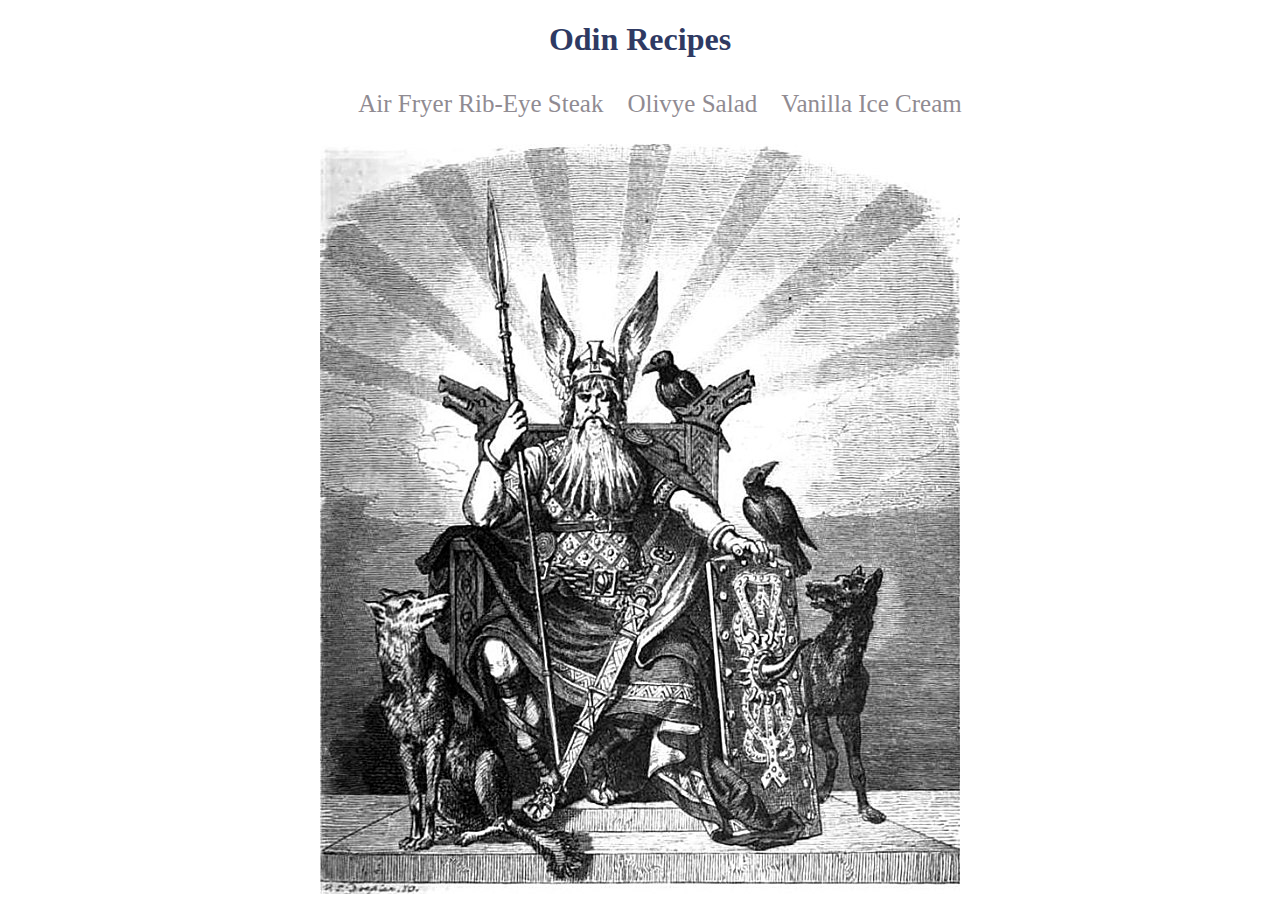
<file: index.html>
<!DOCTYPE html>
<html lang="en">

<head>
    <meta charset="UTF-8">
    <meta name="viewport" content="width=device-width, initial-scale=1.0">
    <title>Odin Recipes</title>
    <link rel="stylesheet" href="styles.css">
</head>

<body>
    <h1>Odin Recipes</h1>

    <div class="container">
        <ul class="recipes_list">
            <li class="meat"><a href="recipes/air-fryer-ribeye-steak.html">Air Fryer Rib-Eye Steak</a></li>
            <li class="salad"><a href="recipes/olivye-salad.html">Olivye Salad</a></li>
            <li class="dessert"><a href="recipes/vanilla-ice-cream.html">Vanilla Ice Cream</a></li>
        </ul>
    </div>



    <img src="recipes/images/odin.png" alt="Odin">
</body>

</html>
</file>
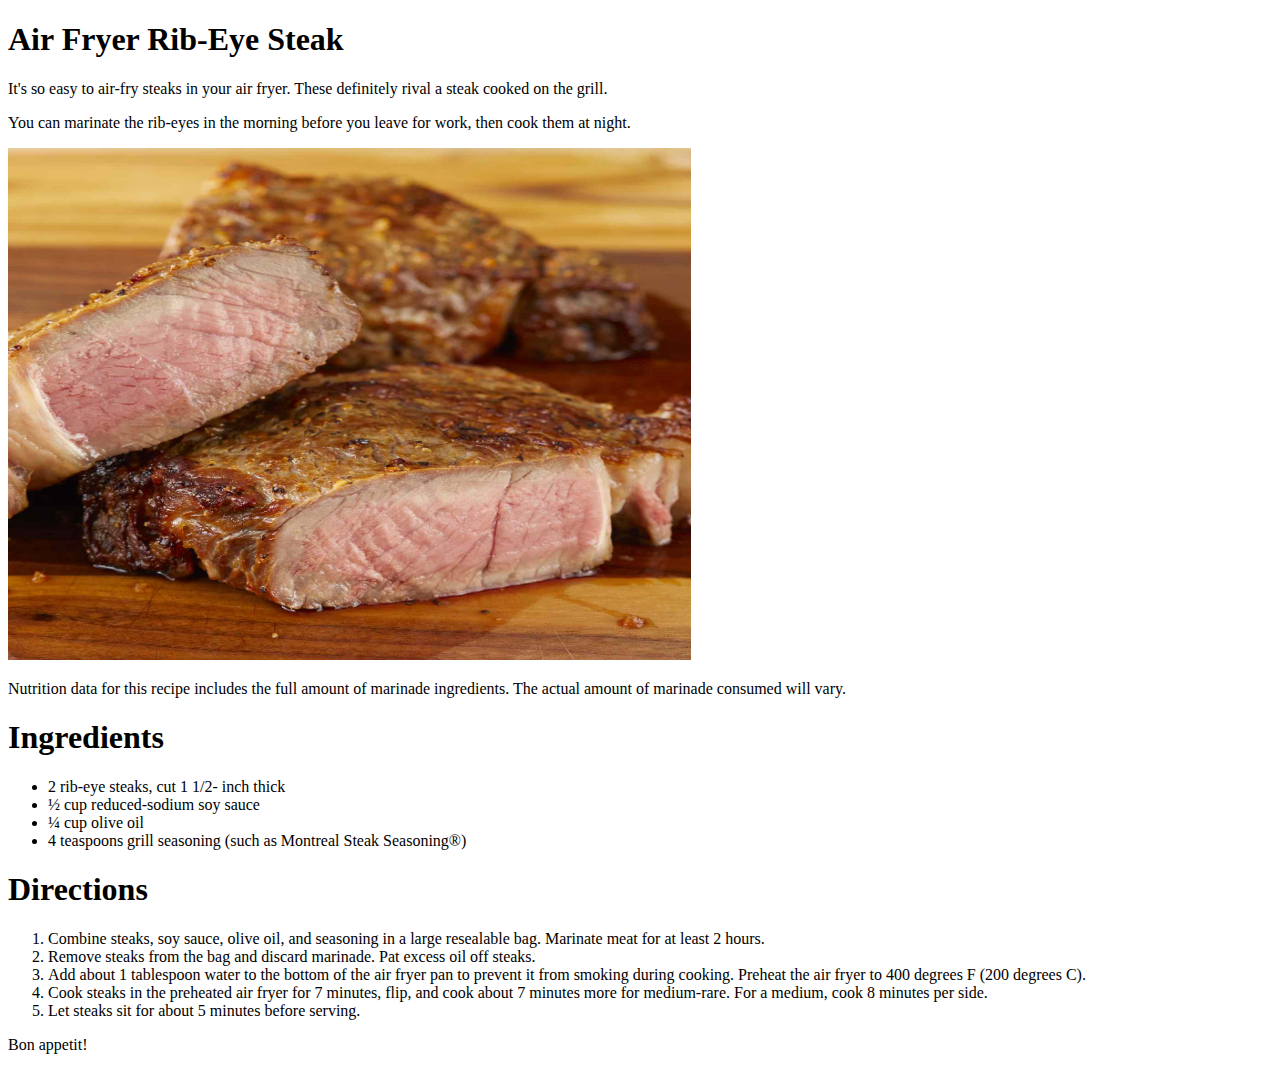
<file: recipes/air-fryer-ribeye-steak.html>
<!DOCTYPE html>
<html lang="en">
<head>
    <meta charset="UTF-8">
    <meta name="viewport" content="width=device-width, initial-scale=1.0">
    <title>Air Fryer Rib-Eye Steak</title>
</head>
<body>
    <h1>Air Fryer Rib-Eye Steak</h1>
    <p>It's so easy to air-fry steaks in your air fryer. These definitely rival a steak cooked on the grill.</p>
    <p>You can marinate the rib-eyes in the morning before you leave for work, then cook them at night.</p>
    <img src="images/ribeye.png" alt="The best ingredient for the odin's strength" height="512" width="683">

    <p>Nutrition data for this recipe includes the full amount of marinade ingredients. The actual amount of marinade consumed will vary.</p>

    <h1>Ingredients</h1>
    <ul>
        <li>2 rib-eye steaks, cut 1 1/2- inch thick</li>
        <li>½ cup reduced-sodium soy sauce</li>
        <li>¼ cup olive oil</li>
        <li>4 teaspoons grill seasoning (such as Montreal Steak Seasoning®)</li>

    </ul>
    
    <h1>Directions</h1>

    <ol>
        <li>Combine steaks, soy sauce, olive oil, and seasoning in a large resealable bag. Marinate meat for at least 2 hours.</li>
        <li>Remove steaks from the bag and discard marinade. Pat excess oil off steaks.</li>
        <li>Add about 1 tablespoon water to the bottom of the air fryer pan to prevent it from smoking during cooking. Preheat the air fryer to 400 degrees F (200 degrees C).</li>
        <li>Cook steaks in the preheated air fryer for 7 minutes, flip, and cook about 7 minutes more for medium-rare. For a medium, cook 8 minutes per side.</li>
        <li>Let steaks sit for about 5 minutes before serving.</li>
    </ol>

    <p>Bon appetit!</p>
</body>
</html>
</file>
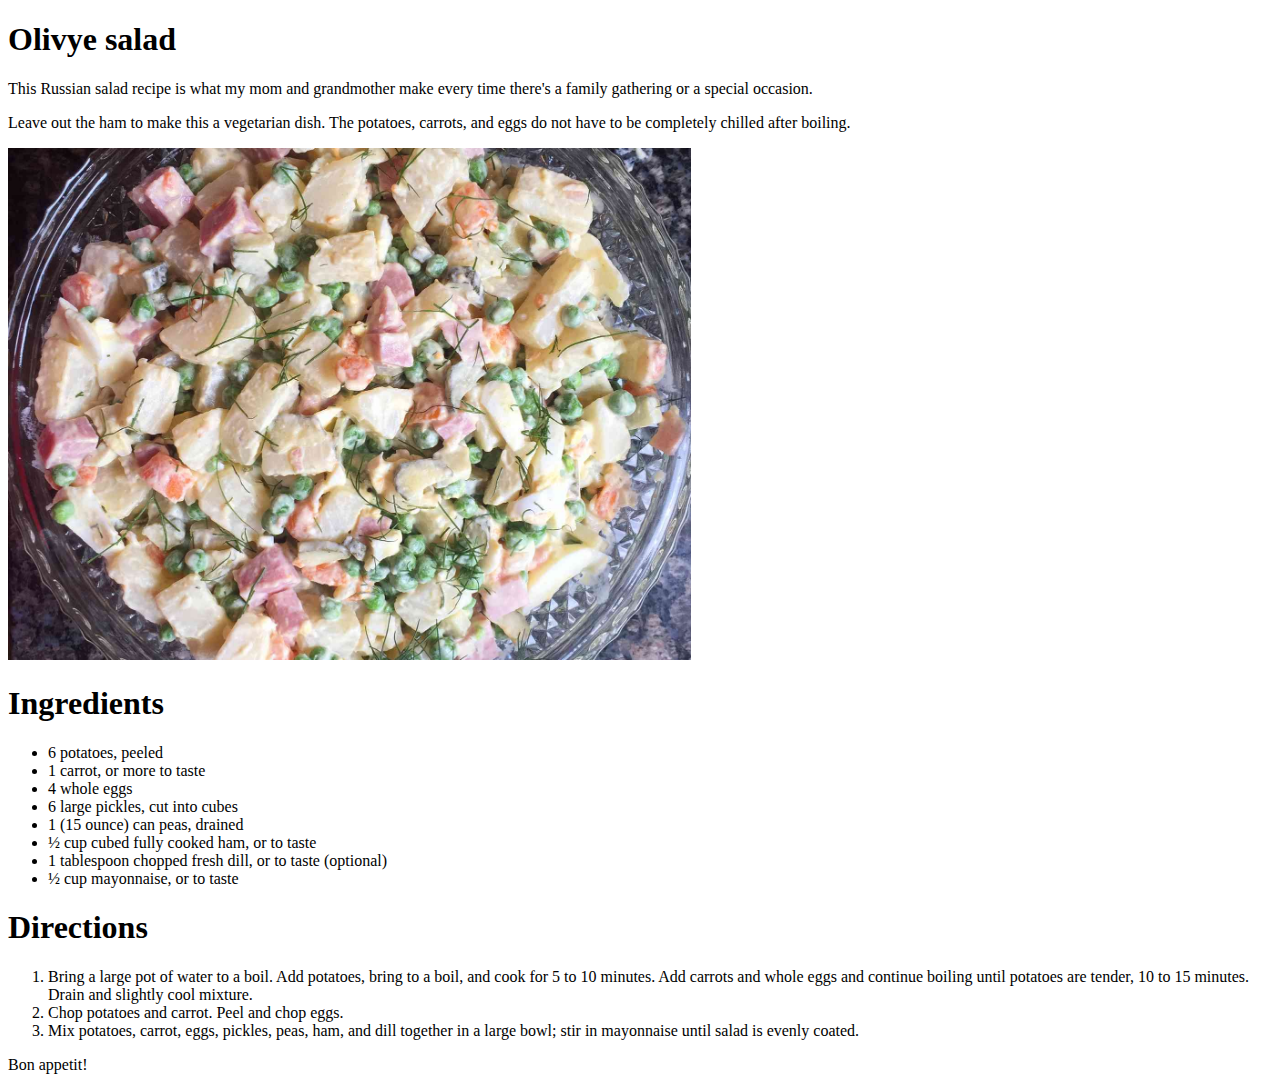
<file: recipes/olivye-salad.html>
<!DOCTYPE html>
<html lang="en">
<head>
    <meta charset="UTF-8">
    <meta name="viewport" content="width=device-width, initial-scale=1.0">
    <title>Olivye salad</title>
</head>
<body>
    <h1>Olivye salad</h1>
    <p>This Russian salad recipe is what my mom and grandmother make every time there's a family gathering or a special occasion. </p>
    <p>Leave out the ham to make this a vegetarian dish. The potatoes, carrots, and eggs do not have to be completely chilled after boiling.</p>

    <img src="images/olivye.png" alt="The best topping to the main ingredient of the odin's strength" height="512" width="683">

    <h1>Ingredients</h1>
    <ul>
        <li>6 potatoes, peeled</li>
        <li>1 carrot, or more to taste</li>
        <li>4 whole eggs</li>
        <li>6 large pickles, cut into cubes</li>
        <li>1 (15 ounce) can peas, drained</li>
        <li>½ cup cubed fully cooked ham, or to taste</li>
        <li>1 tablespoon chopped fresh dill, or to taste (optional)</li>
        <li>½ cup mayonnaise, or to taste</li>
    </ul>

    <h1>Directions</h1>
    <ol>
        <li>Bring a large pot of water to a boil. Add potatoes, bring to a boil, and cook for 5 to 10 minutes. Add carrots and whole eggs and continue boiling until potatoes are tender, 10 to 15 minutes. Drain and slightly cool mixture.</li>
        <li>Chop potatoes and carrot. Peel and chop eggs.</li>
        <li>Mix potatoes, carrot, eggs, pickles, peas, ham, and dill together in a large bowl; stir in mayonnaise until salad is evenly coated.</li>
    </ol>

    <p>Bon appetit!</p>

</body>
</html>
</file>
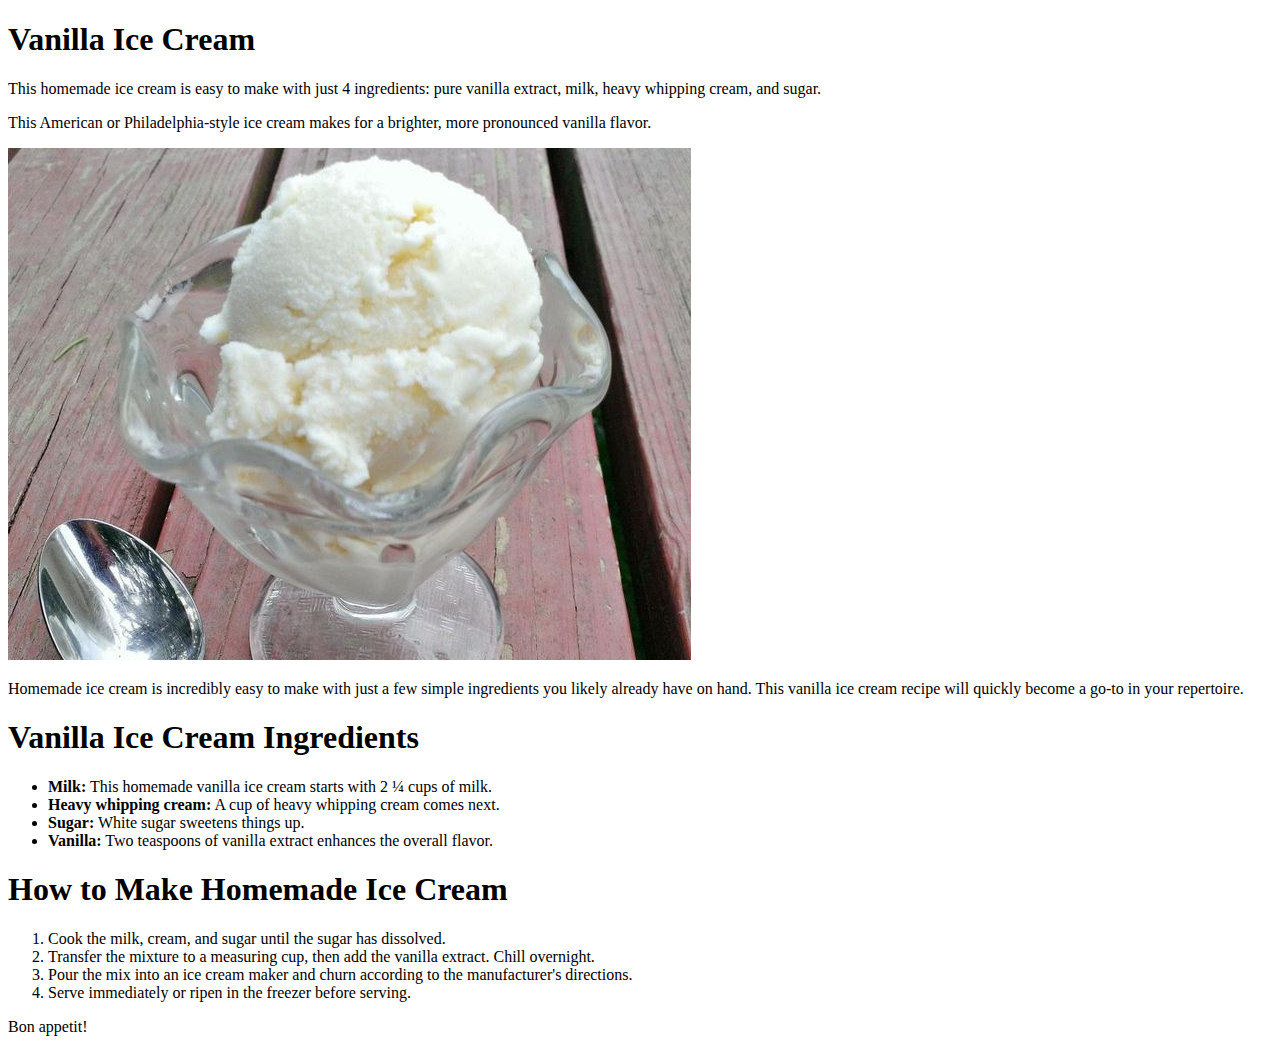
<file: recipes/vanilla-ice-cream.html>
<!DOCTYPE html>
<html lang="en">
<head>
    <meta charset="UTF-8">
    <meta name="viewport" content="width=device-width, initial-scale=1.0">
    <title>Vanilla Ice Cream</title>
</head>
<body>
    <h1>Vanilla Ice Cream</h1>
    <p>This homemade ice cream is easy to make with just 4 ingredients: pure vanilla extract, milk, heavy whipping cream, and sugar.</p>
    <p>This American or Philadelphia-style ice cream makes for a brighter, more pronounced vanilla flavor.</p>

    <img src="images/icecream.png" alt="The best dessert for the odin">

    <p>Homemade ice cream is incredibly easy to make with just a few simple ingredients you likely already have on hand. This vanilla ice cream recipe will quickly become a go-to in your repertoire. </p>

    <h1>Vanilla Ice Cream Ingredients</h1>
    <ul>

        <li><strong>Milk:</strong> This homemade vanilla ice cream starts with 2 ¼ cups of milk. </li>
        <li><strong>Heavy whipping cream:</strong> A cup of heavy whipping cream comes next.</li>
        <li><strong>Sugar:</strong> White sugar sweetens things up.</li>
        <li><strong>Vanilla:</strong> Two teaspoons of vanilla extract enhances the overall flavor. 
        </li>
    </ul>

    <h1>How to Make Homemade Ice Cream</h1>

    <ol>
        <li>Cook the milk, cream, and sugar until the sugar has dissolved.</li>
        <li>Transfer the mixture to a measuring cup, then add the vanilla extract. Chill overnight.</li>
        <li>Pour the mix into an ice cream maker and churn according to the manufacturer's directions.</li>
        <li>Serve immediately or ripen in the freezer before serving.</li>
    
    </ol>


    <p>Bon appetit!</p>

</body>
</html>
</file>
<file: styles.css>
h1 {
    color: #2f3a63;
    text-align: center;
}

ul {
    text-align: center;
}

li {
    display: inline-block;
   
    padding: 10px 10px;
}


a {
    font-size: 25px;
    color: #908b92;
    text-decoration: none;
    

}

img {
    margin:auto;
    display: block
}
</file>
